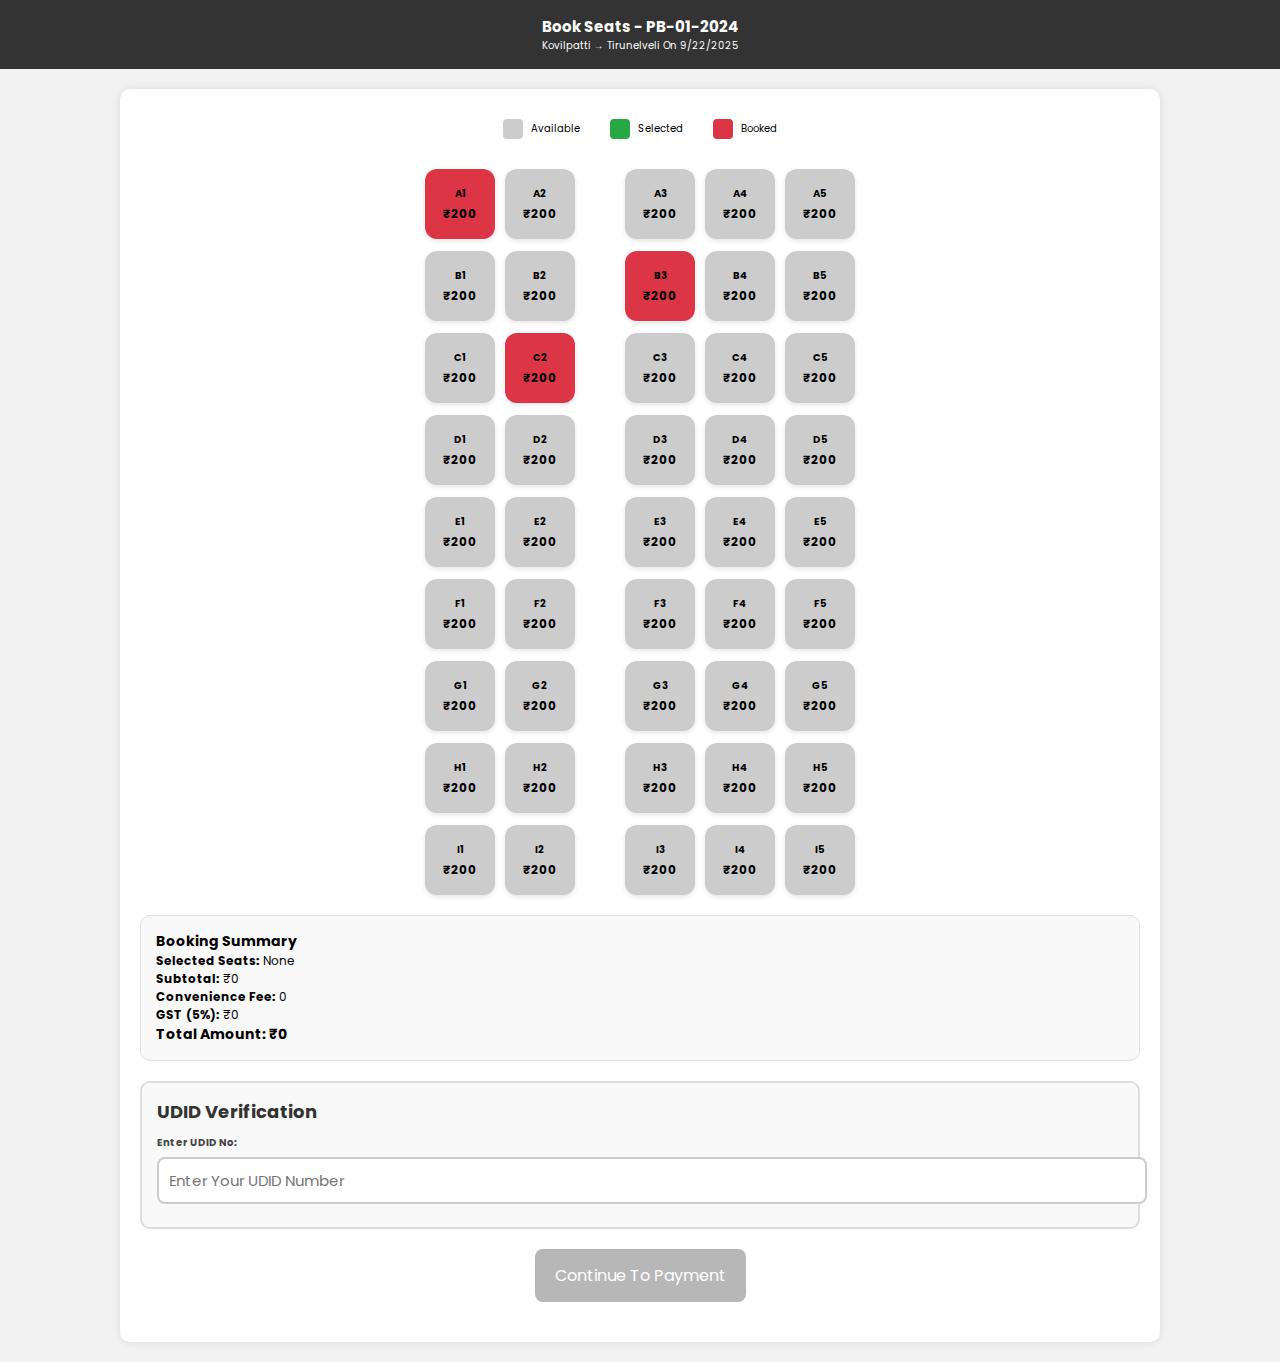
<file: bookseats.html>
<!DOCTYPE html>
<html lang="en">
<head>
  <meta charset="UTF-8">
  <meta name="viewport" content="width=device-width, initial-scale=1.0">
  <title>Book Seats</title>
  <link rel="stylesheet" href="style.css">
</head>
<body class="booking-page">
  <header>
    <h2>Book Seats - <span id="bus-id">PB-01-2024</span></h2>
    <p id="route">Kovilpatti → Tirunelveli on 9/22/2025</p>
  </header>

  <div class="container">
    <div class="legend">
      <div><span class="available"></span>Available</div>
      <div><span class="selected"></span>Selected</div>
      <div><span class="booked"></span>Booked</div>
    </div>

    <div class="seat-layout" id="seatLayout">
      <!-- Seats will be generated dynamically -->
    </div>

    <div class="summary">
      <h3>Booking Summary</h3>
      <p><b>Selected Seats:</b> <span id="selectedSeats">None</span></p>
      <p><b>Subtotal:</b> ₹<span id="subtotal">0</span></p>
      <p><b>Convenience Fee:</b> 0</p>
      <p><b>GST (5%):</b> ₹<span id="gst">0</span></p>
      <h3>Total Amount: ₹<span id="total">0</span></h3>
    </div>

    <!-- ✅ UDID Verification Section -->
    <div class="udid-verification">
      <h3>UDID Verification</h3>
      <label for="udid">Enter UDID No:</label>
      <input type="text" id="udid" placeholder="Enter your UDID number" maxlength="18" required>
      <span id="udidStatus"></span>
    </div>

    <button class="continue-btn" id="continueBtn" disabled>
      Continue to Payment
    </button>
  </div>

  <script>
    // ✅ UDID Verification logic with regex
    const udidInput = document.getElementById("udid");
    const udidStatus = document.getElementById("udidStatus");
    const continueBtn = document.getElementById("continueBtn");

    udidInput.addEventListener("input", () => {
      const udid = udidInput.value.trim();
      const udidPattern = /^[A-Z0-9]{18}$/; // 18 chars, only A-Z & 0-9

      if (udidPattern.test(udid)) {
        udidStatus.textContent = "✔ UDID Verified";
        udidStatus.style.color = "green";
        continueBtn.disabled = false; // enable payment button
      } else {
        udidStatus.textContent = "❌ Invalid UDID (must be 18 characters, A-Z & 0-9)";
        udidStatus.style.color = "red";
        continueBtn.disabled = true; // disable until valid
      }
    });
  </script>

  <script src="script.js"></script>
</body>
</html>
</file>
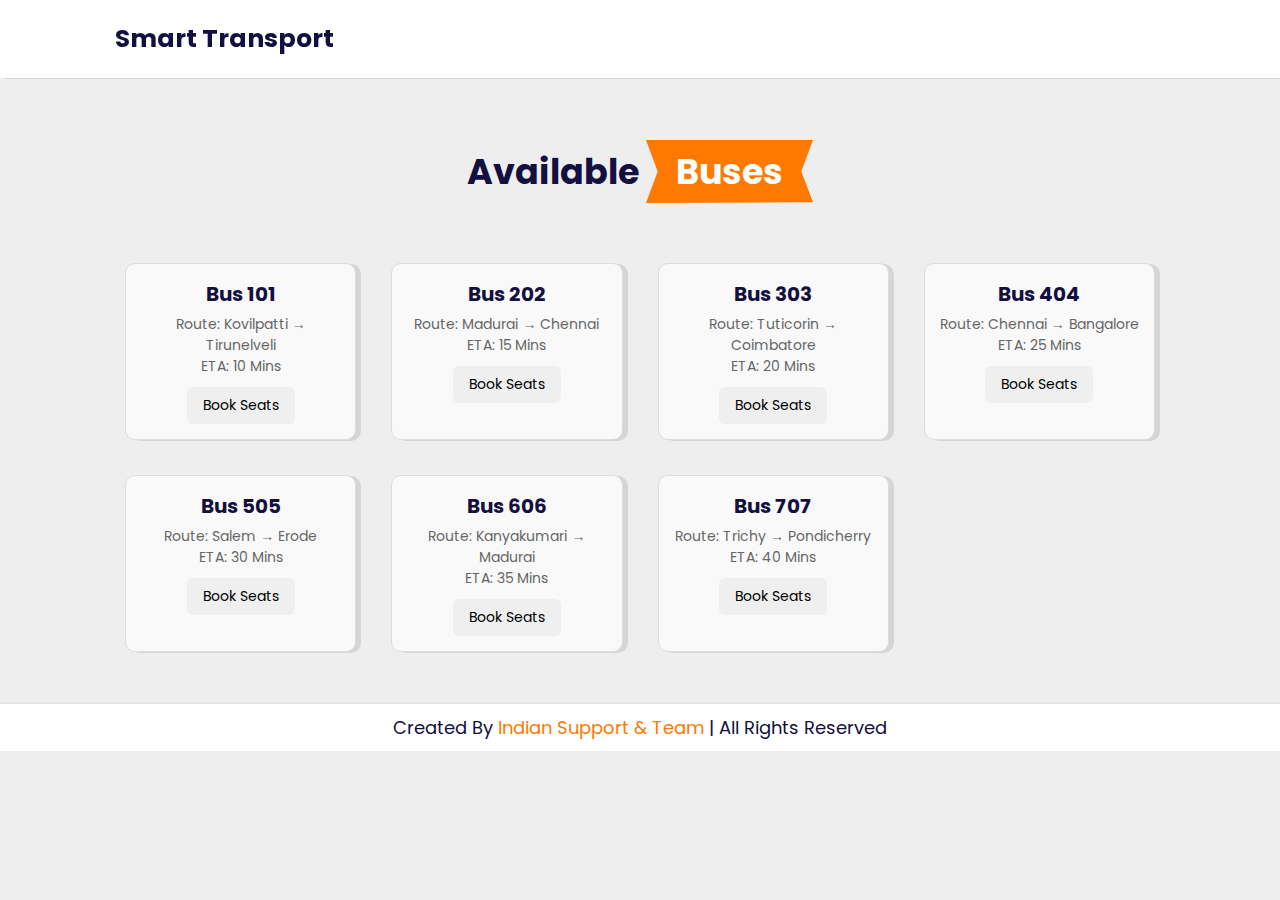
<file: buses.html>
<!DOCTYPE html>
<html lang="en">
<head>
  <meta charset="UTF-8">
  <meta name="viewport" content="width=device-width, initial-scale=1.0">
  <title>Available Buses</title>
  <link rel="stylesheet" href="style.css">
</head>
<body>
  <header class="header">
    <a href="index.html" class="logo"><i class="fas fa-bus"></i>Smart Transport</a>
  </header>

  <section class="buses" id="bus-list">
    <h3 class="heading">Available <span>Buses</span></h3>
    <div class="bus-container">
      <div class="bus">
        <h3>Bus 101</h3>
        <p>Route: Kovilpatti → Tirunelveli</p>
        <p>ETA: 10 mins</p>
        <button class="book-btn" onclick="bookSeats('101')">Book Seats</button>
      </div>
      <div class="bus">
        <h3>Bus 202</h3>
        <p>Route: Madurai → Chennai</p>
        <p>ETA: 15 mins</p>
        <button class="book-btn" onclick="bookSeats('202')">Book Seats</button>
      </div>
      <div class="bus">
        <h3>Bus 303</h3>
        <p>Route: Tuticorin → Coimbatore</p>
        <p>ETA: 20 mins</p>
        <button class="book-btn" onclick="bookSeats('303')">Book Seats</button>
      </div>
      <div class="bus">
        <h3>Bus 404</h3>
        <p>Route: Chennai → Bangalore</p>
        <p>ETA: 25 mins</p>
        <button class="book-btn" onclick="bookSeats('404')">Book Seats</button>
      </div>
      <div class="bus">
        <h3>Bus 505</h3>
        <p>Route: Salem → Erode</p>
        <p>ETA: 30 mins</p>
        <button class="book-btn" onclick="bookSeats('505')">Book Seats</button>
      </div>
      <div class="bus">
        <h3>Bus 606</h3>
        <p>Route: Kanyakumari → Madurai</p>
        <p>ETA: 35 mins</p>
        <button class="book-btn" onclick="bookSeats('606')">Book Seats</button>
      </div>
      <div class="bus">
        <h3>Bus 707</h3>
        <p>Route: Trichy → Pondicherry</p>
        <p>ETA: 40 mins</p>
        <button class="book-btn" onclick="bookSeats('707')">Book Seats</button>
      </div>
    </div>
  </section>


  <footer class="footer">
    <div class="credit">Created by <span> Indian Support & Team</span> | All rights reserved</div>
  </footer>
</body>
</html>
</file>
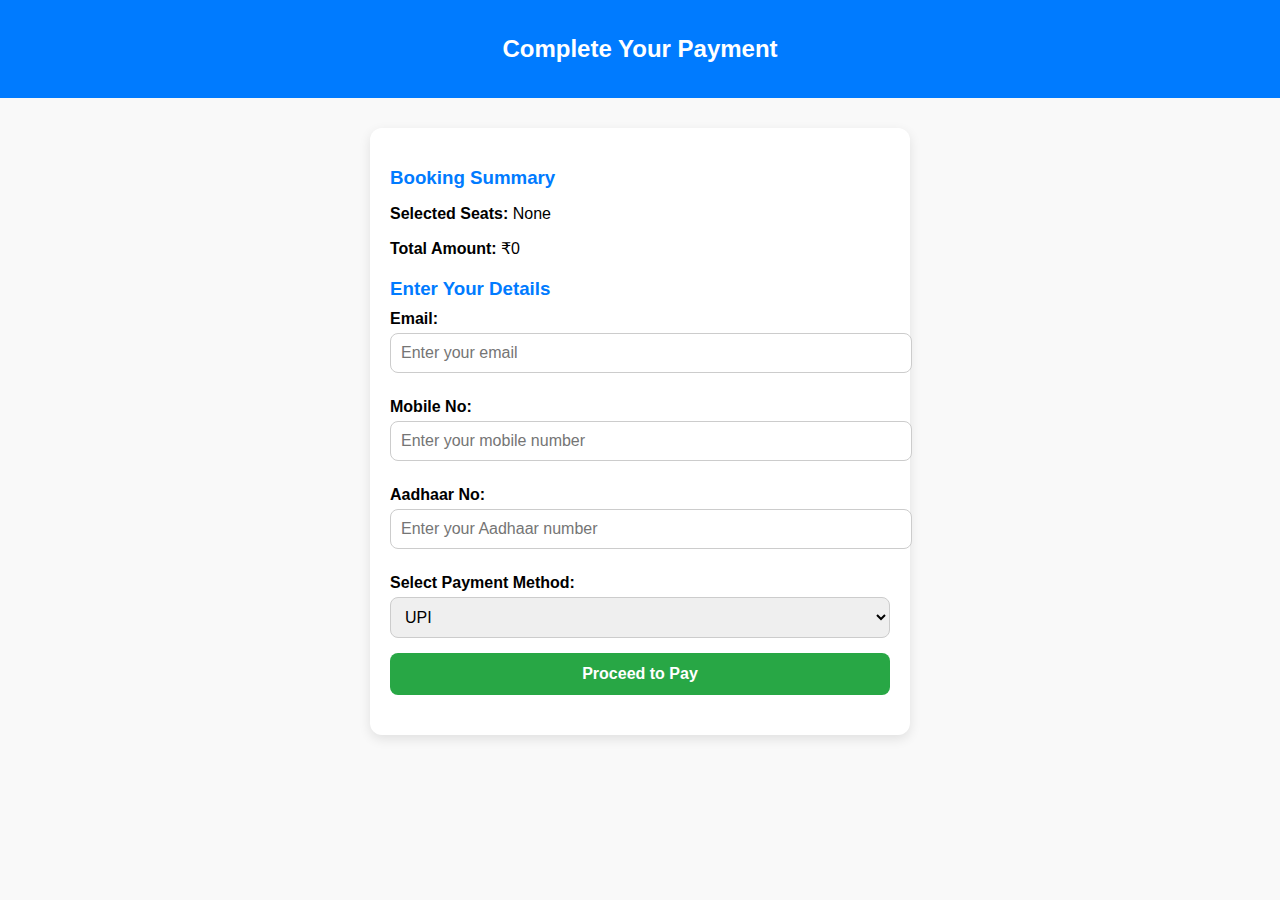
<file: payment.html>
<!DOCTYPE html>
<html lang="en">
<head>
  <meta charset="UTF-8">
  <meta name="viewport" content="width=device-width, initial-scale=1.0">
  <title>Payment - Smart Transport</title>
  <link rel="stylesheet" href="payment.css">
  <script src="https://checkout.razorpay.com/v1/checkout.js"></script>
</head>
<body>
  <header>
    <h2>Complete Your Payment</h2>
  </header>

  <div class="container">
    <div class="booking-summary">
      <h3>Booking Summary</h3>
      <p><b>Selected Seats:</b> <span id="selectedSeats">None</span></p>
      <p><b>Total Amount:</b> ₹<span id="totalAmount">0</span></p>
    </div>

    <div class="payment-form">
      <h3>Enter Your Details</h3>

      <label for="email">Email:</label>
      <input type="email" id="email" placeholder="Enter your email" required>

      <label for="mobile">Mobile No:</label>
      <input type="tel" id="mobile" placeholder="Enter your mobile number" required>

      <!-- ✅ Aadhaar No -->
      <label for="aadhaar">Aadhaar No:</label>
      <input type="text" id="aadhaar" placeholder="Enter your Aadhaar number" maxlength="12" required>
      <span id="aadhaarStatus"></span>

      <label for="paymentMethod">Select Payment Method:</label>
      <select id="paymentMethod">
        <option value="upi">UPI</option>
        <option value="card">Card</option>
        <option value="netbanking">Netbanking</option>
        <option value="wallet">Wallet</option>
      </select>

      <div id="methodDetails">
        <!-- Dynamic fields based on method -->
      </div>

      <button class="pay-btn" id="payBtn">Proceed to Pay</button>
    </div>

    <div class="thanks-msg" id="thanksMsg" style="display:none;">
      <h3>Thank you for booking with Smart Transport!</h3>
      <p>Your tickets have been booked successfully. The confirmation has been sent to your email.</p>
      <p>Payment ID: <span id="paymentId"></span></p>
    </div>
  </div>

  <script src="payment.js"></script>
</body>
</html>
</file>
<file: style.css>
@import url('https://fonts.googleapis.com/css2?family=Poppins:wght@100;300;400;500;600&display=swap');

:root {
  --orange:#ff7800;
  --black:#130f40;
  --light-color:#666;
  --box-shadow:0.5rem .1rem rgba(0,0,0,.1);
  --border:.2rem solid rgba(0,0,0,.1);
  --outline:.1rem solid rgba(0,0,0,.1);
  --outline-hover:.2rem solid var(--black);
}

* {
  font-family: 'Poppins',sans-serif;
  outline:none;
  border:none;
  margin:0;
  padding:0;
  text-decoration: none;
  text-transform: capitalize;
  transition:all .2s linear;
}

.btn {
  margin-top: 1rem;
  display: inline-block;
  padding: .8rem 3rem;
  font-size: 1.7rem;
  border-radius: .5rem;
  border: .2rem solid var(--black);
  color: var(--black);
  cursor: pointer;
  background: none;
}
.btn:hover {
  background: var(--orange);
  color:#fff;
}

html {
  font-size: 62.5%;
  overflow-x: hidden;
  scroll-behavior: smooth;
  scroll-padding-top: 9rem;
}
body {
  background: #eee;
}
section {
  padding:2rem 9%;
}
.heading {
  text-align: center;
  padding: 2rem 0 3rem 0;
  font-size: 3.5rem;
  color:var(--black)
}
.heading span {
  background: var(--orange);
  color:#fff;
  display: inline-block;
  padding: .5rem 3rem;
  clip-path: polygon(100% 0,93% 50%,100% 99%,0% 100%,7% 50%,0% 0%);
}

/* Header */
.header {
  position: fixed;
  top:0; left:0; right:0;
  z-index:1000;
  display: flex;
  justify-content: space-between;
  align-items: center;
  padding:2rem 9%;
  background: #fff;
  box-shadow: var(--box-shadow);
}
.header .logo {
  font-size:2.5rem;
  font-weight:bolder;
  color:var(--black);
}
.header .logo i { color:var(--orange); }
.header .navbar a {
  font-size: 1.7rem;
  margin: 0 1rem;
  color:var(--black);
}
.header .navbar a:hover { color:var(--orange); }
.header .icons div {
  height: 4.5rem;
  width:4.5rem;
  line-height: 4.5rem;
  border-radius: .5rem;
  background: #eee;
  color:var(--black);
  font-size: 2rem;
  cursor: pointer;
  margin-right: .3rem;
  text-align: center;
}
.header .icons div:hover {
  background: var(--orange);
  color:#fff;
}
#menu-btn { display:none; }

/* Search bar */
.header .search-form {
  position: absolute;
  top:110%;
  right: -110%;
  width: 50rem;
  height: 5rem;
  background: #fff;
  border-radius: .5rem;
  overflow:hidden;
  display: flex;
  align-items: center;
  box-shadow: var(--box-shadow);
}
.header .search-form input {
  height: 100%;
  width:100%;
  background: none;
  text-transform:none;
  font-size: 1.6rem;
  color:var(--black);
  padding:0 1.5rem;
}
.header .search-form label {
  font-size: 2.2rem;
  padding-right: 1.5rem;
  color: var(--black);
  cursor: pointer; 
}
.header .search-form label:hover { color: var(--orange); }
.header .search-form.active {
  right: 2rem;
  transition: .4s linear;
}

/* Login */
.header .login-form {
  position: absolute;
  top:110%;
  right: -110%;
  width:30rem;
  box-shadow: var(--box-shadow);
  padding: 2rem;
  border-radius: .5rem;
  background: #fff;
  text-align: center;
}
.header .login-form h3 {
  font-size: 2.5rem;
  text-transform: uppercase;
  color:var(--black);
}
.header .login-form .box {
  width: 90%;
  margin: .7rem 0;
  background: #eee;
  border-radius: .5rem;
  padding: 1rem;
  font-size: 1.6rem;
  color: var(--black);
  text-transform: none;
}
.header .login-form p {
  font-size: 1.4rem;
  padding: .5rem 0;
  columns: var(--light-color);
}
.header .login-form p a {
  color: var(--orange);
  text-decoration: underline;
}
.header .login-form.active {
  right:2rem;
  transition:.4s linear;
}

/* Home */
.home {
  display: flex;
  align-items: center;
  justify-content: center;
  background: url('bus-bg.jpg') no-repeat;
  background-position: center;
  background-size: cover;
  padding-top: 17rem;
  padding-bottom: 10rem;
}
.home .content {
  text-align: center;
  width: 60rem;
}
.home .content h3 {
  color:var(--black);
  font-size: 3rem;
}
.home .content h3 span { color: var(--orange); }
.home .content p {
  color:var(--light-color);
  font-size: 1.7rem;
  padding: 1rem 0;
  line-height:1.8;
}

/* Features */
.features .box-container {
  display: grid;
  grid-template-columns: repeat(auto-fit,minmax(20rem,1fr));
  gap:1.5rem;
}
.features .box-container .box {
  padding: 3rem 2rem;
  background: #fff;
  outline: var(--outline);
  outline-offset:-1rem;
  text-align: center;
  box-shadow:var(--box-shadow);
}
.features .box-container .box:hover {
  outline: var(--outline-hover);
  outline-offset: 0rem;
}
.features .box-container .box h3 {
  font-size: 2.5rem;
  line-height: 1.8;
  color:var(--black);
}
.features .box-container .box p {
  font-size: 1.5rem;
  line-height: 1.8;
  color:var(--light-color);
  padding: 1rem 0;
}

/* Buses Section (instead of foods) */
.buses .bus-slider {
  padding:1rem;
}
.buses .bus-slider .box {
  background: #fff;
  border-radius:.5rem;
  text-align: center;
  padding:3rem 2rem;
  outline-offset: -1rem;
  outline: var(--outline);
  box-shadow: var(--box-shadow);
  transition:.2s linear;
}
.buses .bus-slider .box:hover {
  outline-offset: 0rem;
  outline:var(--outline-hover);
}
.buses .bus-slider .box i {
  font-size: 6rem;
  color: var(--orange);
  margin-bottom: 1rem;
}
.buses .bus-slider .box h3 {
  font-size: 2.5rem;
  color:var(--black);
  margin-bottom: 1rem;
}
.buses .bus-slider .box .details {
  font-size: 1.6rem;
  color:var(--light-color);
  margin-bottom: 1rem;
}

/* Routes Section (instead of categories) */
.routes .box-container {
  display: grid;
  grid-template-columns: repeat(auto-fit,minmax(26rem,1fr));
  gap:1.5rem;
} 
.routes .box-container .box {
  padding:3rem 2rem;
  border-radius: .5rem;
  background: #fff;
  box-shadow: var(--box-shadow);
  outline: var(--outline);
  outline-offset: -1rem;
  text-align: center;
}
.routes .box-container .box:hover {
  outline: var(--outline-hover);
  outline-offset: 0rem;
}
.routes .box-container .box h3 {
  font-size: 2.2rem;
  margin-bottom: 1rem;
  color: var(--black);
}
.routes .box-container .box p {
  font-size: 1.5rem;
  color: var(--light-color);
}

/* Review */
.review .review-slider {
  padding:1rem;
}
.review .review-slider .box {
  padding:3rem 2rem;
  border-radius: .5rem;
  background: #fff;
  box-shadow: var(--box-shadow);
  outline: var(--outline);
  outline-offset: -1rem;
  text-align: center;
}
.review .review-slider .box:hover {
  outline: var(--outline-hover);
  outline-offset: 0rem;
}
.review .review-slider .box p {
  padding:1rem 0;
  line-height: 1.8;
  color:var(--light-color);
  font-size: 1.5rem;
}
.review .review-slider .box h3 {
  color: var(--black);
  font-size: 2rem;
  margin-top: 1rem;
}

/* Blogs */
.blogs .box-container {
  display: grid;
  grid-template-columns: repeat(auto-fit,minmax(26rem,1fr));
  gap:1.5rem;
} 
.blogs .box-container .box {
  overflow: hidden;
  border-radius: .5rem;
  box-shadow: var(--box-shadow);
  background: #fff;
}
.blogs .box-container .box .content {
  padding: 2rem;
}
.blogs .box-container .box .content h3 {
  font-size: 2rem;
  color: var(--black);
}
.blogs .box-container .box .content p {
  font-size: 1.5rem;
  color: var(--light-color);
  margin-top: .5rem;
}

/* Footer */
.footer {
  background:#fff;
}
.footer .box-container {
  display: grid;
  grid-template-columns: repeat(auto-fit,minmax(25rem,1fr));
  gap:1.1rem;
}
.footer .box-container .box h3 {
  font-size:2.5rem;
  color:var(--black);
  padding:1rem 0;
}
.footer .box-container .box p {
  font-size: 1.5rem;
  color:var(--light-color);
  padding:1rem 0;
}
.footer .credit {
  text-align:center;
  margin-top: 2rem;
  padding: 1rem;
  font-size: 1.8rem;
  color:var(--black);
  border-top: var(--border);
}
.footer .credit span { color:var(--orange); }

/* Responsive */
@media (max-width:991px){
  html{ font-size: 55%; }
  .header{ padding: 2rem; }
  section{ padding:2rem; }
}
@media(max-width:768px) {
  #menu-btn{ display: inline-block; }
  .header .search-form{ width:90%; }
  .header .navbar {
    position: absolute;
    top:110%;
    right:-110%;
    width: 30rem;
    box-shadow: var(--box-shadow);
    border-radius: .5rem;
    background: #fff;
  }
  .header .navbar.active {
    right: 2rem;
    transition: .4s linear;
  }
  .header .navbar a {
    font-size: 2rem;
    margin: 2rem 2.5rem;
    display: block;
  }
}
@media (max-width:450px) {
  html{ font-size: 50%; }
  .heading{ font-size: 2.5rem; }
}
.bus-container {
  display: grid;
  grid-template-columns: repeat(auto-fit, minmax(25rem, 1fr));
  gap: 1.5rem;
  margin-top: 2rem;
}
.bus {
  background: #fff;
  padding: 2rem;
  border-radius: .5rem;
  box-shadow: var(--box-shadow);
  text-align: center;
  transition: transform 0.2s;
}
.bus:hover {
  transform: translateY(-5px);
  background: #f9f9f9;
}
.bus h3 {
  color: var(--black);
  font-size: 2rem;
  margin-bottom: .5rem;
}
.bus p {
  font-size: 1.4rem;
  color: var(--light-color);
}
.heading{
    margin-top: 100px;

}
/* Bus Search Section */
.bus-search {
  background: #eee;
  padding: 2rem 1rem;
  display: flex;
  justify-content: center;
  font-size: x-large;
}

.search-box {
  background: #fff;
  display: flex;
  flex-wrap: wrap;
  align-items: flex-end;
  gap: 7rem;
  padding: 3.5rem;
  border-radius: 12px;
  box-shadow: 0 4px 12px rgba(0, 0, 0, 0.1);
}

.search-box .input-group {
  display: flex;
  flex-direction: column;
}

.search-box label {
  font-size: 0.9rem;
  color: #555;
  margin-bottom: 0.3rem;
}

.search-box input {
  padding: 0.6rem 0.8rem;
  border: 1px solid #ccc;
  border-radius: 8px;
  outline: none;
  font-size: 1rem;
}

.search-box input:focus {
  border-color: #0077ff;
  box-shadow: 0 0 5px rgba(0, 119, 255, 0.3);
}

.swap-btn {
  display: flex;
  align-items: center;
  justify-content: center;
  background: #fff;
  border-radius: 50%;
  width: 40px;
  height: 40px;
  cursor: pointer;
  border: 1px solid #ccc;
  transition: 0.3s;
}

.swap-btn:hover {
  background: #0077ff;
  color: #fff;
}

.search-btn {
  background:var(--orange);
  color: #fff;
  border: none;
  padding: 0.8rem 1.5rem;
  border-radius: 8px;
  font-size: 1rem;
  font-weight: bold;
  cursor: pointer;
  transition: 0.3s;
  text-decoration: none;
}
#search-buses-btn:disabled {
  background-color: #ccc;
  cursor: not-allowed;
  opacity: 0.6;
}
 /* Extra styling for buttons */
    .bus {
      background: #f9f9f9;
      border: 1px solid #ddd;
      border-radius: 10px;
      padding: 15px;
      margin: 10px;
      text-align: center;
      transition: 0.3s;
    }
    .bus:hover {
      box-shadow: 0 4px 10px rgba(0,0,0,0.1);
    }
    .book-btn {
      margin-top: 10px;
      padding: 8px 16px;
      border-color: var(--black);
      border: 2px solid black;
      color: black;
      border: none;
      border-radius: 6px;
      cursor: pointer;
      font-size: 14px;
      transition: background 0.3s;
    }
    .book-btn:hover {
      background:var(--orange);
      color:#ddd;
    }

body.booking-page {
  font-family: Arial, sans-serif;
  background: #f2f2f2;
  margin: 0;
  padding: 0;
}

header {
  background: #333;
  color: #fff;
  padding: 15px;
  text-align: center;
}

.container {
  max-width: 900px;
  margin: 20px auto;
  padding: 20px;
  background: #fff;
  border-radius: 12px;
  box-shadow: 0 0 12px rgba(0,0,0,0.1);
}

.legend {
  display: flex;
  justify-content: center;
  margin-bottom: 15px;
  position: sticky;
  top: 0;
  background: #fff;
  padding: 10px 0;
  z-index: 5;
}

.legend div {
  margin: 0 15px;
  display: flex;
  align-items: center;
}

.legend span {
  display: inline-block;
  width: 20px;
  height: 20px;
  margin-right: 8px;
  border-radius: 4px;
}

/* Booking Page Container */
.booking-page {
  font-family: Arial, sans-serif;
  background: #f9f9f9;
  padding: 0;
  margin: 0;
}

/* Header inside booking page */
.booking-page header {
  background: #333;
  color: #fff;
  padding: 15px;
  text-align: center;
}

/* Booking container */
.booking-page .container {
  max-width: 1000px;
  margin: 20px auto;
  padding: 20px;
  background: #fff;
  border-radius: 10px;
  box-shadow: 0 0 10px rgba(0,0,0,0.1);
}

/* Legend */
.booking-page .legend {
  display: flex;
  justify-content: center;
  margin-bottom: 15px;
}

.booking-page .legend div {
  margin: 0 15px;
  display: flex;
  align-items: center;
}

.booking-page .legend span {
  display: inline-block;
  width: 20px;
  height: 20px;
  margin-right: 8px;
  border-radius: 4px;
}

.booking-page .available { background: #ccc; }
.booking-page .selected { background: #28a745; }
.booking-page .booked { background: #dc3545; }

/* Seat Layout */
.booking-page .seat-layout {
  display: flex;
  flex-direction: column;
  gap: 12px;
  justify-content: center;
  margin: 20px 0;
}

.booking-page .row {
  display: flex;
  gap: 15px;
  justify-content: center;
  align-items: center;
}

.booking-page .left-side, .booking-page .right-side {
  display: flex;
  gap: 10px;
}

.booking-page .aisle {
  width: 20px;
}

/* Seats */
.booking-page .seat {
  width: 70px;
  height: 70px;
  border-radius: 12px;
  background: #ccc;
  display: flex;
  flex-direction: column;
  justify-content: center;
  align-items: center;
  cursor: pointer;
  font-weight: bold;
  box-shadow: 0 2px 5px rgba(0,0,0,0.1);
  transition: all 0.3s;
  position: relative;
}

.booking-page .seat span.price {
  font-size: 12px;
  margin-top: 3px;
}

.booking-page .seat.booked {
  background: #dc3545;
  cursor: not-allowed;
}

.booking-page .seat.selected {
  background: #28a745;
  color: #fff;
}

.booking-page .seat:hover:not(.booked):not(.selected) {
  background: #999;
  transform: scale(1.1);
}

/* Summary */
.booking-page .summary {
  margin-top: 20px;
  padding: 15px;
  border: 1px solid #ddd;
  border-radius: 10px;
  background: #f9f9f9;
  font-size: larger;
}

/* Continue button */
.booking-page .continue-btn {
  display: block;
  margin: 20px auto;
  padding: 14px 20px;
  background: #007bff;
  color: #fff;
  border: none;
  border-radius: 8px;
  font-size: 16px;
  cursor: pointer;
}

.booking-page .continue-btn:disabled {
  background: #999;
  cursor: not-allowed;
}
/* 🔹 UDID Verification Section */
.udid-verification {
  margin-top: 20px;
  padding: 15px;
  border: 2px solid #ddd;
  border-radius: 10px;
  background: #f9f9f9;
}

.udid-verification h3 {
  font-size: 18px;
  margin-bottom: 10px;
  color: #333;
}

.udid-verification label {
  display: block;
  margin-bottom: 6px;
  font-weight: bold;
  color: #444;
}

.udid-verification input {
  width: 100%;
  padding: 10px;
  font-size: 15px;
  border: 2px solid #ccc;
  border-radius: 8px;
  outline: none;
  transition: border-color 0.3s ease, box-shadow 0.3s ease;
}

.udid-verification input:focus {
  border-color: #007bff;
  box-shadow: 0 0 6px rgba(0, 123, 255, 0.4);
}

/* 🔹 Status message */
#udidStatus {
  display: block;
  margin-top: 8px;
  font-size: 14px;
  font-weight: bold;
}

/* ✅ Valid state */
#udidStatus.valid {
  color: green;
}

/* ❌ Invalid state */
#udidStatus.invalid {
  color: red;
}

/* 🔹 Disabled button look */
button.continue-btn:disabled {
  background: #ccc;
  cursor: not-allowed;
  opacity: 0.7;
}
</file>
<file: payment.css>
body {
  font-family: Arial, sans-serif;
  background: #f9f9f9;
  margin: 0;
  padding: 0;
}

header {
  background: #007bff;
  color: #fff;
  padding: 15px;
  text-align: center;
}

.container {
  max-width: 500px;
  margin: 30px auto;
  padding: 20px;
  background: #fff;
  border-radius: 12px;
  box-shadow: 0 4px 12px rgba(0,0,0,0.1);
}

.booking-summary, .payment-form, .thanks-msg {
  margin-bottom: 20px;
}

.booking-summary h3, .payment-form h3 {
  margin-bottom: 10px;
  color: #007bff;
}

label {
  display: block;
  margin: 10px 0 5px;
  font-weight: bold;
}

input, select {
  width: 100%;
  padding: 10px;
  border-radius: 8px;
  border: 1px solid #ccc;
  margin-bottom: 15px;
  font-size: 1rem;
}

input:focus, select:focus {
  border-color: #007bff;
  outline: none;
}

.pay-btn {
  width: 100%;
  padding: 12px;
  background: #28a745;
  color: #fff;
  font-size: 16px;
  font-weight: bold;
  border: none;
  border-radius: 8px;
  cursor: pointer;
  transition: 0.3s;
}

.pay-btn:hover {
  background: #218838;
}

.thanks-msg {
  text-align: center;
  background: #f1f1f1;
  padding: 15px;
  border-radius: 8px;
}

.thanks-msg h3 {
  color: #007bff;
}
</file>
